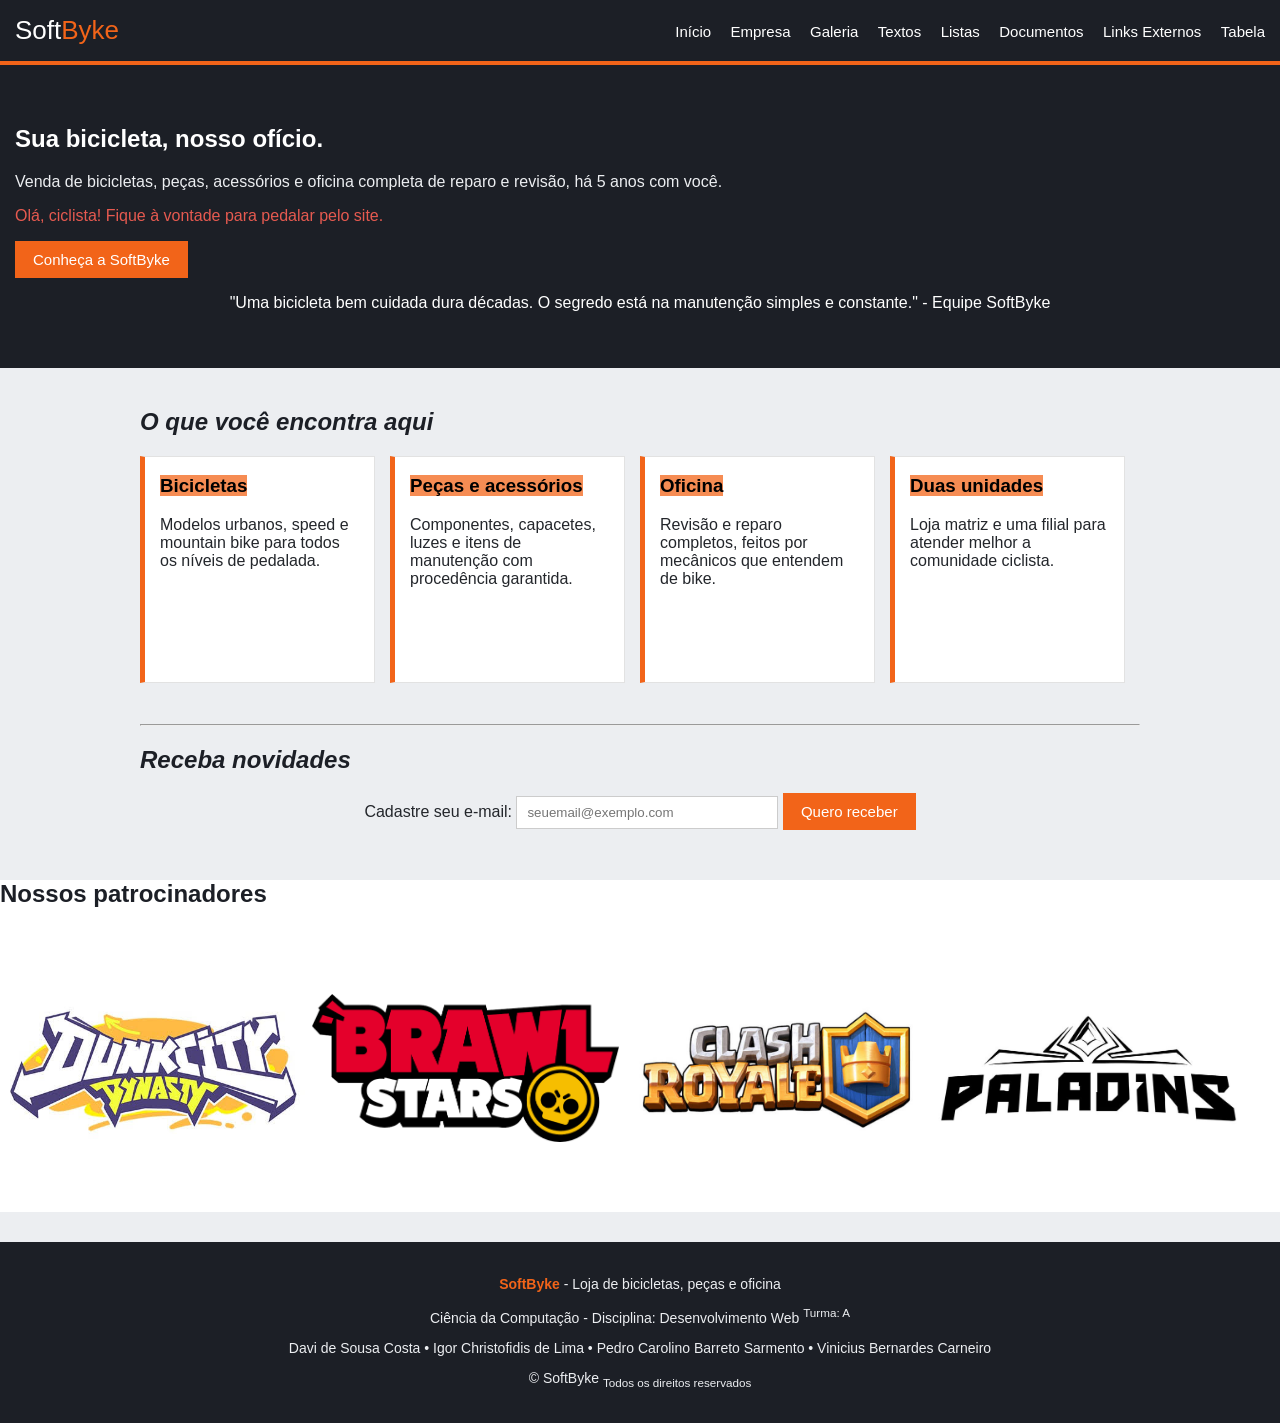
<file: index.html>
<!DOCTYPE html>
<html lang="pt-br">
<head>
    <meta charset="UTF-8">
    <title>SoftByke - Bicicletas, Peças e Oficina</title>
    <link rel="stylesheet" href="css/estilo.css">
</head>
<body class="pg-inicio" data-pagina="inicio">

    <header class="cabecalho">
        <a href="index.html" class="logo">Soft<span>Byke</span></a>
        <nav class="menu-principal" id="menuPrincipal">
            <ul>
                <li><a href="index.html" data-pagina="inicio">Início</a></li>
                <li><a href="empresa.html" data-pagina="empresa">Empresa</a></li>
                <li><a href="galeria.html" data-pagina="galeria">Galeria</a></li>
                <li><a href="textos.html" data-pagina="textos">Textos</a></li>
                <li><a href="listas.html" data-pagina="listas">Listas</a></li>
                <li><a href="documentos.html" data-pagina="documentos">Documentos</a></li>
                <li><a href="links.html" data-pagina="links">Links Externos</a></li>
                <li><a href="tabela.html" data-pagina="tabela">Tabela</a></li>
            </ul>
        </nav>
    </header>

    <section class="faixa-titulo">
        <h1>Sua bicicleta, nosso ofício.</h1>
        <p>Venda de bicicletas, peças, acessórios e oficina completa de reparo e revisão, há 5 anos com você.</p>
        <p id="saudacao"></p>
        <a href="empresa.html" class="botao">Conheça a SoftByke</a>
        <blockquote align="center">
            "Uma bicicleta bem cuidada dura décadas. O segredo está na manutenção simples e constante." - Equipe SoftByke
        </blockquote>
    </section>

    <main>
        <h2><i>O que você encontra aqui</i></h2>
        <div class="cartoes">
            <div class="cartao">
                <h3><mark>Bicicletas</mark></h3>
                <p>Modelos urbanos, speed e mountain bike para todos os níveis de pedalada.</p>
            </div>
            <div class="cartao">
                <h3><mark>Peças e acessórios</mark></h3>
                <p>Componentes, capacetes, luzes e itens de manutenção com procedência garantida.</p>
            </div>
            <div class="cartao">
                <h3><mark>Oficina</mark></h3>
                <p>Revisão e reparo completos, feitos por mecânicos que entendem de bike.</p>
            </div>
            <div class="cartao">
                <h3><mark>Duas unidades</mark></h3>
                <p>Loja matriz e uma filial para atender melhor a comunidade ciclista.</p>
            </div>
        </div>
        <br>
        <hr>
        <h2><i>Receba novidades</i></h2>
        <form class="form-newsletter" onsubmit="return validarNewsletter()">
            <label for="emailNewsletter">Cadastre seu e-mail:</label>
            <input type="email" id="emailNewsletter" name="emailNewsletter" placeholder="seuemail@exemplo.com" required>
            <input type="submit" value="Quero receber" class="botao">
        </form>
    </main>

    <section class="patrocinadores">
        <h2>Nossos patrocinadores</h2>
        <div class="grade-patrocinadores">
            <img class="faixa-patrocinador" src="images/patrocinadores/patrocinador_dcd.jpeg" alt="Logo do patrocinador 1">
            <img class="faixa-patrocinador" src="images/patrocinadores/patrocinador_brawl.png" alt="Logo do patrocinador 2">
            <img class="faixa-patrocinador" src="images/patrocinadores/patrocinador-clash.jpg" alt="Logo do patrocinador 3">
            <img class="faixa-patrocinador" src="images/patrocinadores/patrocinador-paladins.jpg" alt="Logo do patrocinador 4">
        </div>
    </section>

    <footer>
        <p><strong>SoftByke</strong> - Loja de bicicletas, peças e oficina</p>
        <p>Ciência da Computação - Disciplina: Desenvolvimento Web <sup>Turma: A</sup></p>
        <p>Davi de Sousa Costa &bull; Igor Christofidis de Lima &bull; Pedro Carolino Barreto Sarmento &bull; Vinicius Bernardes Carneiro</p>
        <p>&copy; SoftByke <sub>Todos os direitos reservados</sub></p>
    </footer>

    <script src="js/script.js"></script>
</body>
</html>
</file>
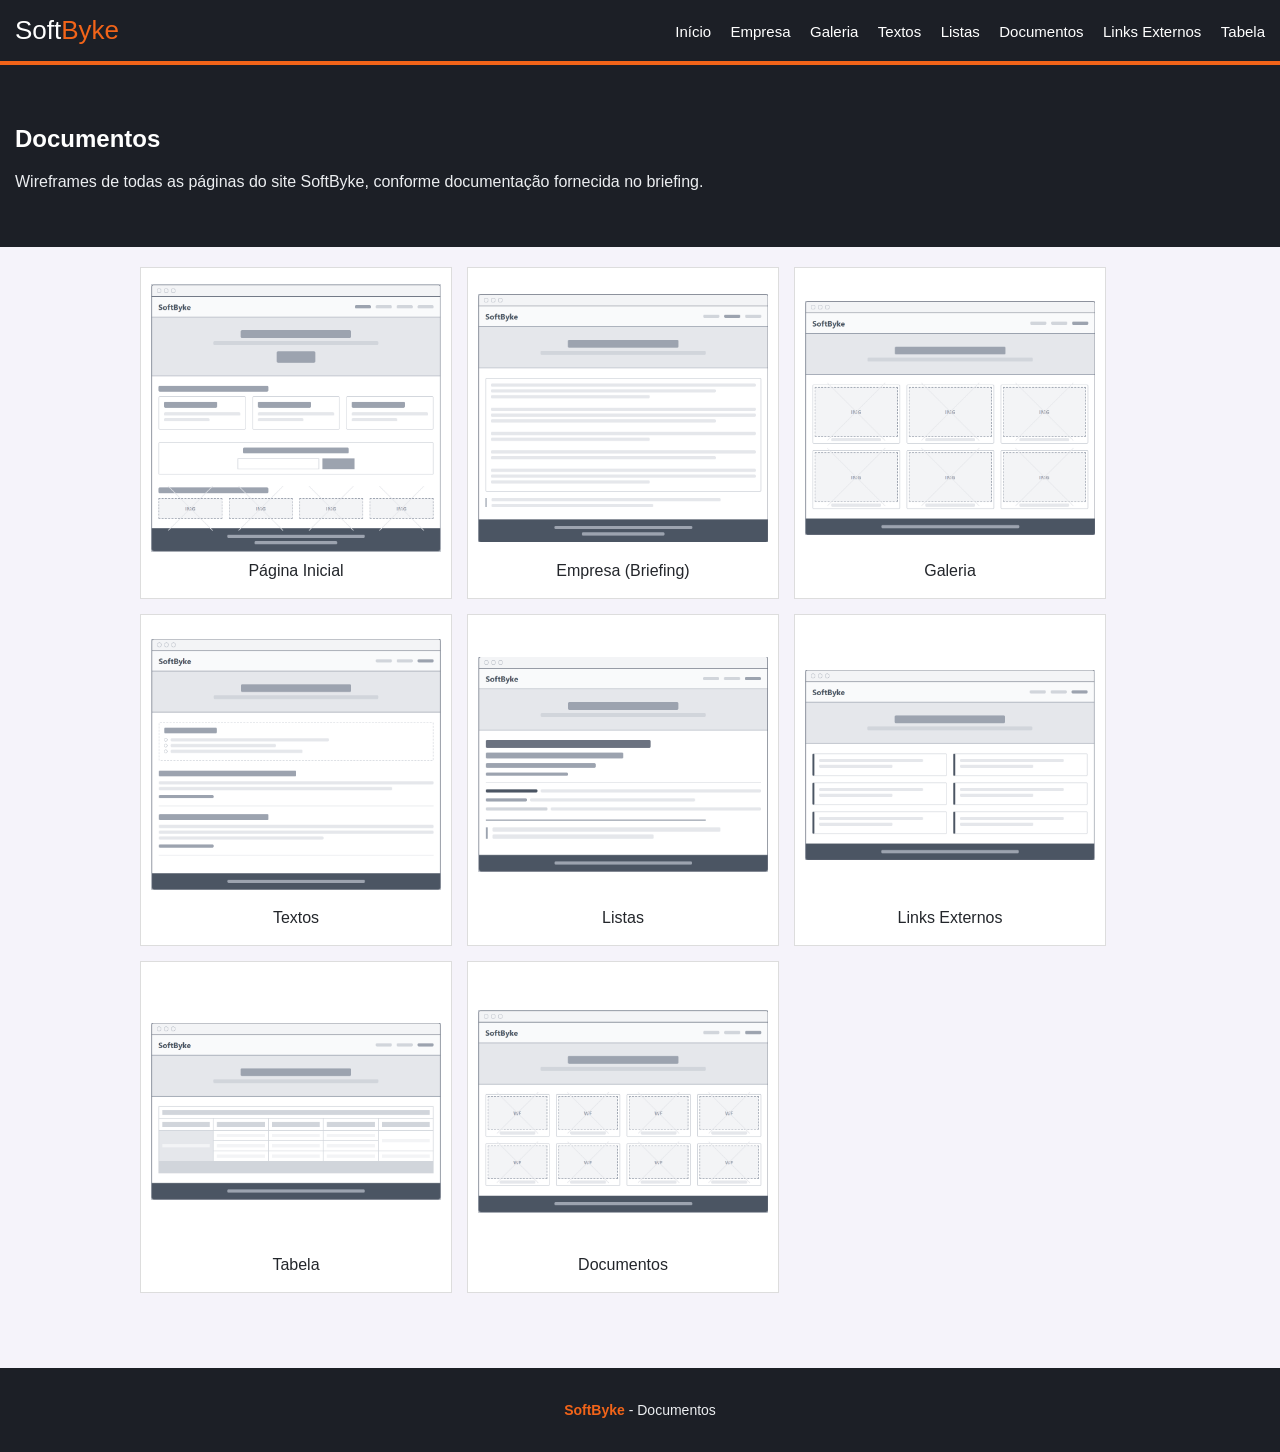
<file: documentos.html>
<!DOCTYPE html>
<html lang="pt-br">
<head>
    <meta charset="UTF-8">
    <title>SoftByke - Documentos (Wireframes)</title>
    <link rel="stylesheet" href="css/estilo.css">
</head>
<body class="pg-documentos" data-pagina="documentos">

    <header class="cabecalho">
        <a href="index.html" class="logo">Soft<span>Byke</span></a>
        <nav class="menu-principal" id="menuPrincipal">
            <ul>
                <li><a href="index.html" data-pagina="inicio">Início</a></li>
                <li><a href="empresa.html" data-pagina="empresa">Empresa</a></li>
                <li><a href="galeria.html" data-pagina="galeria">Galeria</a></li>
                <li><a href="textos.html" data-pagina="textos">Textos</a></li>
                <li><a href="listas.html" data-pagina="listas">Listas</a></li>
                <li><a href="documentos.html" data-pagina="documentos">Documentos</a></li>
                <li><a href="links.html" data-pagina="links">Links Externos</a></li>
                <li><a href="tabela.html" data-pagina="tabela">Tabela</a></li>
            </ul>
        </nav>
    </header>

    <section class="faixa-titulo">
        <h1>Documentos</h1>
        <p>Wireframes de todas as páginas do site SoftByke, conforme documentação fornecida no briefing.</p>
    </section>

    <main>
        <div class="grade-wireframes">
            <div class="wireframe-item">
                <img src="images/documentos/index.png" alt="Wireframe da página inicial">
                <p>Página Inicial</p>
            </div>
            <div class="wireframe-item">
                <img src="images/documentos/empresa.png" alt="Wireframe da página Empresa">
                <p>Empresa (Briefing)</p>
            </div>
            <div class="wireframe-item">
                <img src="images/documentos/galeria.png" alt="Wireframe da página Galeria">
                <p>Galeria</p>
            </div>
            <div class="wireframe-item">
                <img src="images/documentos/textos.png" alt="Wireframe da página Textos">
                <p>Textos</p>
            </div>
            <div class="wireframe-item">
                <img src="images/documentos/lista.png" alt="Wireframe da página Listas">
                <p>Listas</p>
            </div>
            <div class="wireframe-item">
                <img src="images/documentos/links.png" alt="Wireframe da página Links Externos">
                <p>Links Externos</p>
            </div>
            <div class="wireframe-item">
                <img src="images/documentos/tabela.png" alt="Wireframe da página Tabela">
                <p>Tabela</p>
            </div>
            <div class="wireframe-item">
                <img src="images/documentos/documentos.png" alt="Wireframe da página documentos">
                <p>Documentos</p>
            </div>
        </div>
    </main>

    <footer>
        <p><strong>SoftByke</strong> - Documentos</p>
    </footer>

    <script src="js/script.js"></script>
</body>
</html>
</file>
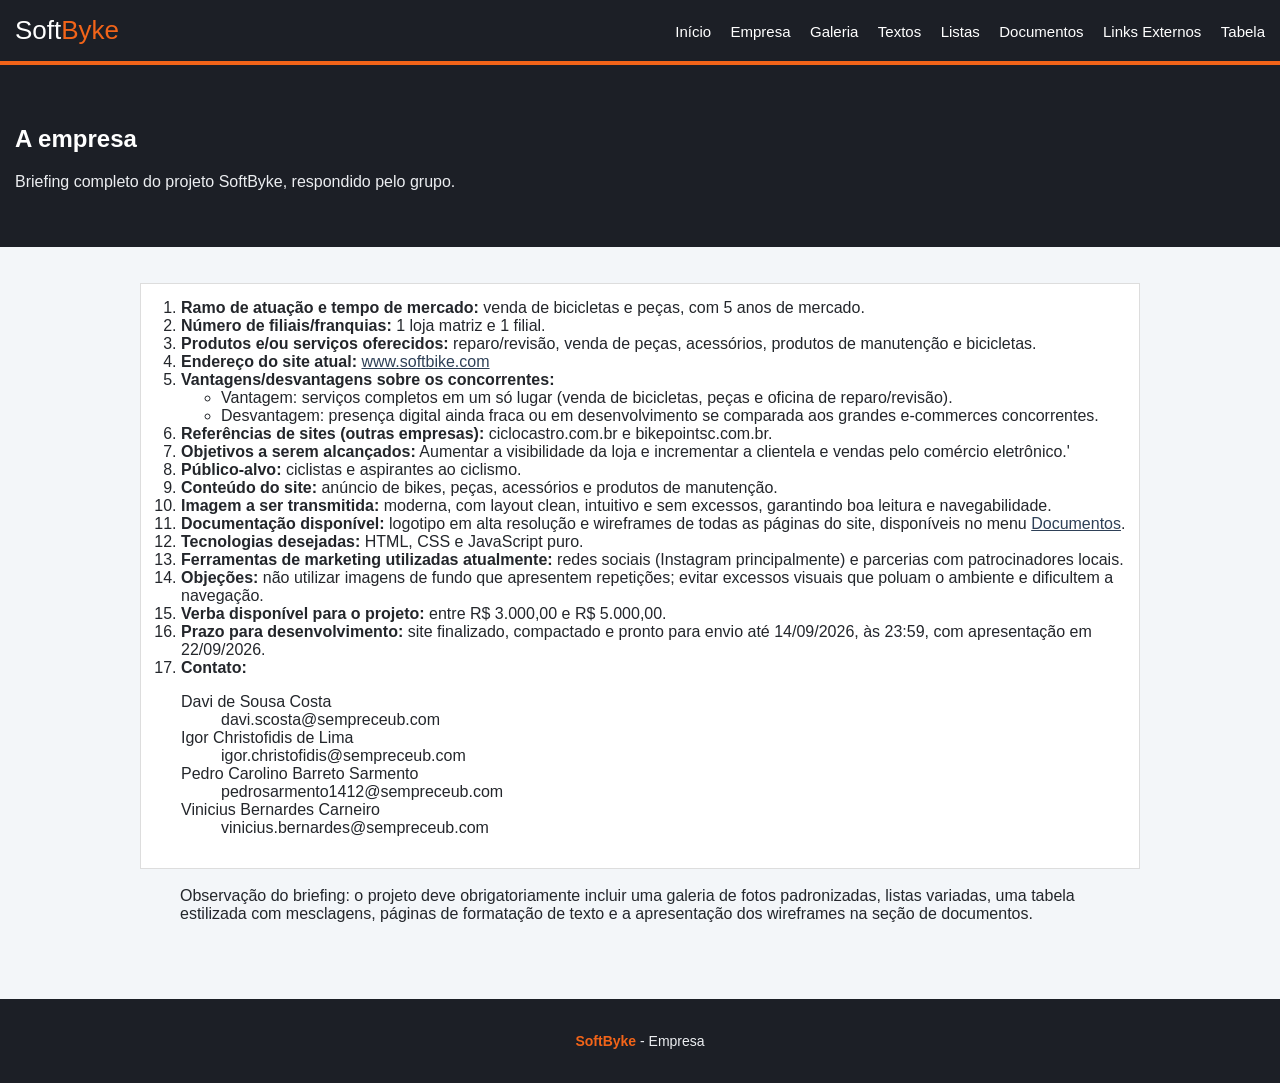
<file: empresa.html>
<!DOCTYPE html>
<html lang="pt-br">
<head>
    <meta charset="UTF-8">
    <title>SoftByke - A Empresa (Briefing)</title>
    <link rel="stylesheet" href="css/estilo.css">
</head>
<body class="pg-empresa" data-pagina="empresa">

    <header class="cabecalho">
        <a href="index.html" class="logo">Soft<span>Byke</span></a>
        <nav class="menu-principal" id="menuPrincipal">
            <ul>
                <li><a href="index.html" data-pagina="inicio">Início</a></li>
                <li><a href="empresa.html" data-pagina="empresa">Empresa</a></li>
                <li><a href="galeria.html" data-pagina="galeria">Galeria</a></li>
                <li><a href="textos.html" data-pagina="textos">Textos</a></li>
                <li><a href="listas.html" data-pagina="listas">Listas</a></li>
                <li><a href="documentos.html" data-pagina="documentos">Documentos</a></li>
                <li><a href="links.html" data-pagina="links">Links Externos</a></li>
                <li><a href="tabela.html" data-pagina="tabela">Tabela</a></li>
            </ul>
        </nav>
    </header>

    <section class="faixa-titulo">
        <h1>A empresa</h1>
        <p>Briefing completo do projeto SoftByke, respondido pelo grupo.</p>
    </section>

    <main>
        <ol class="bloco-empresa">
            <li><strong>Ramo de atuação e tempo de mercado:</strong> venda de bicicletas e peças, com 5 anos de mercado.</li>
            <li><strong>Número de filiais/franquias:</strong> 1 loja matriz e 1 filial.</li>
            <li><strong>Produtos e/ou serviços oferecidos:</strong> reparo/revisão, venda de peças, acessórios, produtos de manutenção e bicicletas.</li>
            <li><strong>Endereço do site atual:</strong> <a href="http://www.softbike.com" target="_blank">www.softbike.com</a></li>
            <li><strong>Vantagens/desvantagens sobre os concorrentes:</strong>
                <ul>
                    <li>Vantagem: serviços completos em um só lugar (venda de bicicletas, peças e oficina de reparo/revisão).</li>
                    <li>Desvantagem: presença digital ainda fraca ou em desenvolvimento se comparada aos grandes e-commerces concorrentes.</li>
                </ul>
            </li>
            <li><strong>Referências de sites (outras empresas):</strong> ciclocastro.com.br e bikepointsc.com.br.</li>
            <li><strong>Objetivos a serem alcançados:</strong> Aumentar a visibilidade da loja e incrementar a clientela e vendas pelo comércio eletrônico.'</li>
            <li><strong>Público-alvo:</strong> ciclistas e aspirantes ao ciclismo.</li>
            <li><strong>Conteúdo do site:</strong> anúncio de bikes, peças, acessórios e produtos de manutenção.</li>
            <li><strong>Imagem a ser transmitida:</strong> moderna, com layout clean, intuitivo e sem excessos, garantindo boa leitura e navegabilidade.</li>
            <li><strong>Documentação disponível:</strong> logotipo em alta resolução e wireframes de todas as páginas do site, disponíveis no menu <a href="documentos.html">Documentos</a>.</li>
            <li><strong>Tecnologias desejadas:</strong> HTML, CSS e JavaScript puro.</li>
            <li><strong>Ferramentas de marketing utilizadas atualmente:</strong> redes sociais (Instagram principalmente) e parcerias com patrocinadores locais.</li>
            <li><strong>Objeções:</strong> não utilizar imagens de fundo que apresentem repetições; evitar excessos visuais que poluam o ambiente e dificultem a navegação.</li>
            <li><strong>Verba disponível para o projeto:</strong> entre R$ 3.000,00 e R$ 5.000,00.</li>
            <li><strong>Prazo para desenvolvimento:</strong> site finalizado, compactado e pronto para envio até 14/09/2026, às 23:59, com apresentação em 22/09/2026.</li>
            <li><strong>Contato:</strong>
                <dl>
                    <dt>Davi de Sousa Costa</dt>
                    <dd>davi.scosta@sempreceub.com</dd>
                    <dt>Igor Christofidis de Lima</dt>
                    <dd>igor.christofidis@sempreceub.com</dd>
                    <dt>Pedro Carolino Barreto Sarmento</dt>
                    <dd>pedrosarmento1412@sempreceub.com</dd>
                    <dt>Vinicius Bernardes Carneiro</dt>
                    <dd>vinicius.bernardes@sempreceub.com</dd>
                </dl>
            </li>
        </ol>

        <blockquote>
            Observação do briefing: o projeto deve obrigatoriamente incluir uma galeria de fotos padronizadas,
            listas variadas, uma tabela estilizada com mesclagens, páginas de formatação de texto e a
            apresentação dos wireframes na seção de documentos.
        </blockquote>
    </main>

    <footer>
        <p><strong>SoftByke</strong> - Empresa</p>
    </footer>

    <script src="js/script.js"></script>
</body>
</html>
</file>
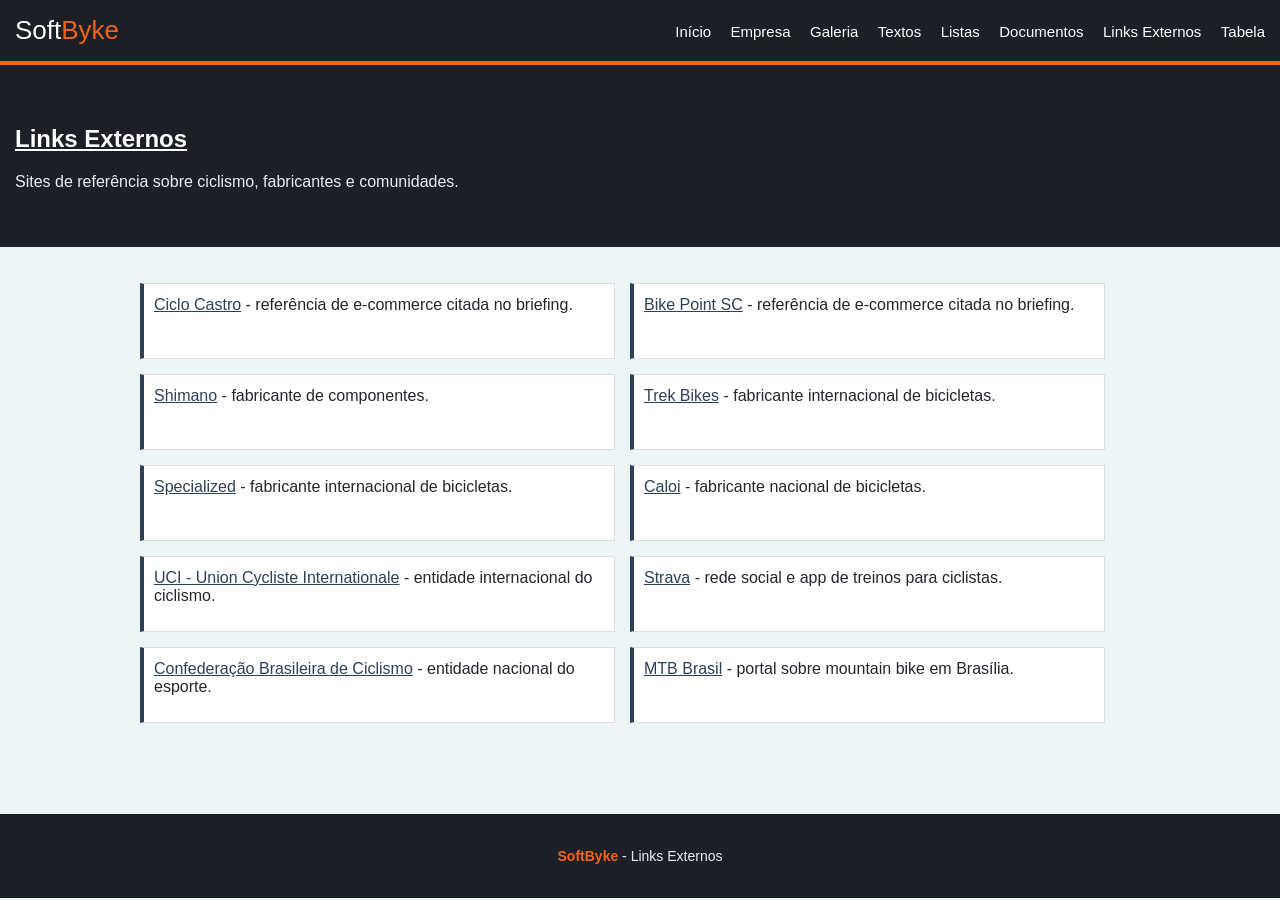
<file: links.html>
<!doctype html>
<html lang="pt-br">
  <head>
    <meta charset="UTF-8" />
    <title>SoftByke - Links Externos</title>
    <link rel="stylesheet" href="css/estilo.css" />
  </head>
  <body class="pg-links" data-pagina="links">
    <header class="cabecalho">
      <a href="index.html" class="logo">Soft<span>Byke</span></a>
      <nav class="menu-principal" id="menuPrincipal">
        <ul>
          <li><a href="index.html" data-pagina="inicio">Início</a></li>
          <li><a href="empresa.html" data-pagina="empresa">Empresa</a></li>
          <li><a href="galeria.html" data-pagina="galeria">Galeria</a></li>
          <li><a href="textos.html" data-pagina="textos">Textos</a></li>
          <li><a href="listas.html" data-pagina="listas">Listas</a></li>
          <li>
            <a href="documentos.html" data-pagina="documentos">Documentos</a>
          </li>
          <li><a href="links.html" data-pagina="links">Links Externos</a></li>
          <li><a href="tabela.html" data-pagina="tabela">Tabela</a></li>
        </ul>
      </nav>
    </header>

    <section class="faixa-titulo">
      <h1><u>Links Externos</u></h1>
      <p>Sites de referência sobre ciclismo, fabricantes e comunidades.</p>
    </section>

    <main>
      <ul class="lista-links">
        <li>
          <a href="https://www.ciclocastro.com.br/" target="_blank"
            >Ciclo Castro</a
          >
          - referência de e-commerce citada no briefing.
        </li>
        <li>
          <a
            href="https://www.bikepointsc.com.br"
            target="_blank"
          
            >Bike Point SC</a
          >
          - referência de e-commerce citada no briefing.
        </li>
        <li>
          <a href="https://www.shimano.com" target="_blank"
            >Shimano</a
          >
          - fabricante de componentes.
        </li>
        <li>
          <a href="https://www.trekbikes.com" target="_blank"
            >Trek Bikes</a
          >
          - fabricante internacional de bicicletas.
        </li>
        <li>
          <a href="https://www.specialized.com" target="_blank"
            >Specialized</a
          >
          - fabricante internacional de bicicletas.
        </li>
        <li>
          <a href="https://www.caloi.com" target="_blank"
            >Caloi</a
          >
          - fabricante nacional de bicicletas.
        </li>
        <li>
          <a href="https://www.uci.org" target="_blank"
            >UCI - Union Cycliste Internationale</a
          >
          - entidade internacional do ciclismo.
        </li>
        <li>
          <a href="https://www.strava.com" target="_blank"
            >Strava</a
          >
          - rede social e app de treinos para ciclistas.
        </li>
        <li>
          <a href="https://www.cbc.esp.br" target="_blank"
            >Confederação Brasileira de Ciclismo</a
          >
          - entidade nacional do esporte.
        </li>
        <li>
          <a href="https://www.mtbbrasilia.com.br/" target="_blank"
            >MTB Brasil</a
          >
          - portal sobre mountain bike em Brasília.
        </li>
      </ul>
    </main>

    <footer>
      <p><strong>SoftByke</strong> - Links Externos</p>
    </footer>

    <script src="js/script.js"></script>
  </body>
</html>
</file>
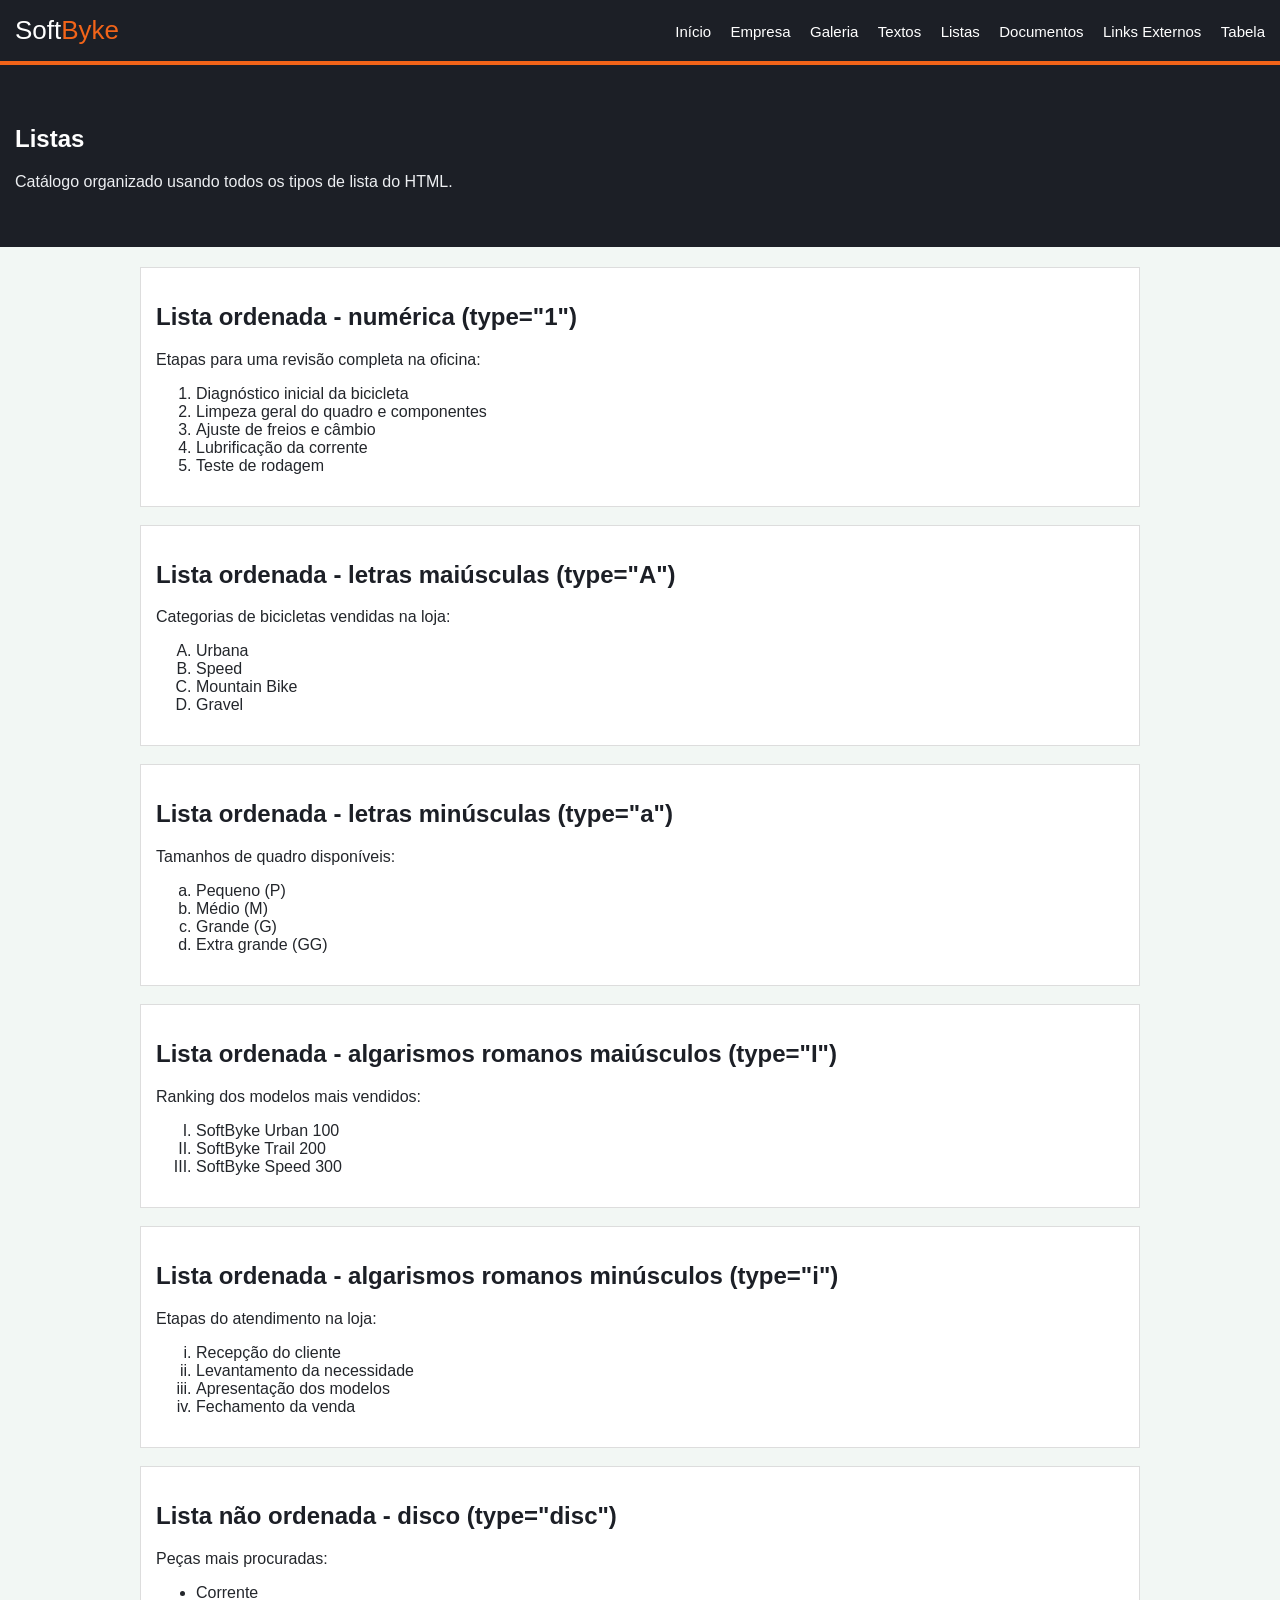
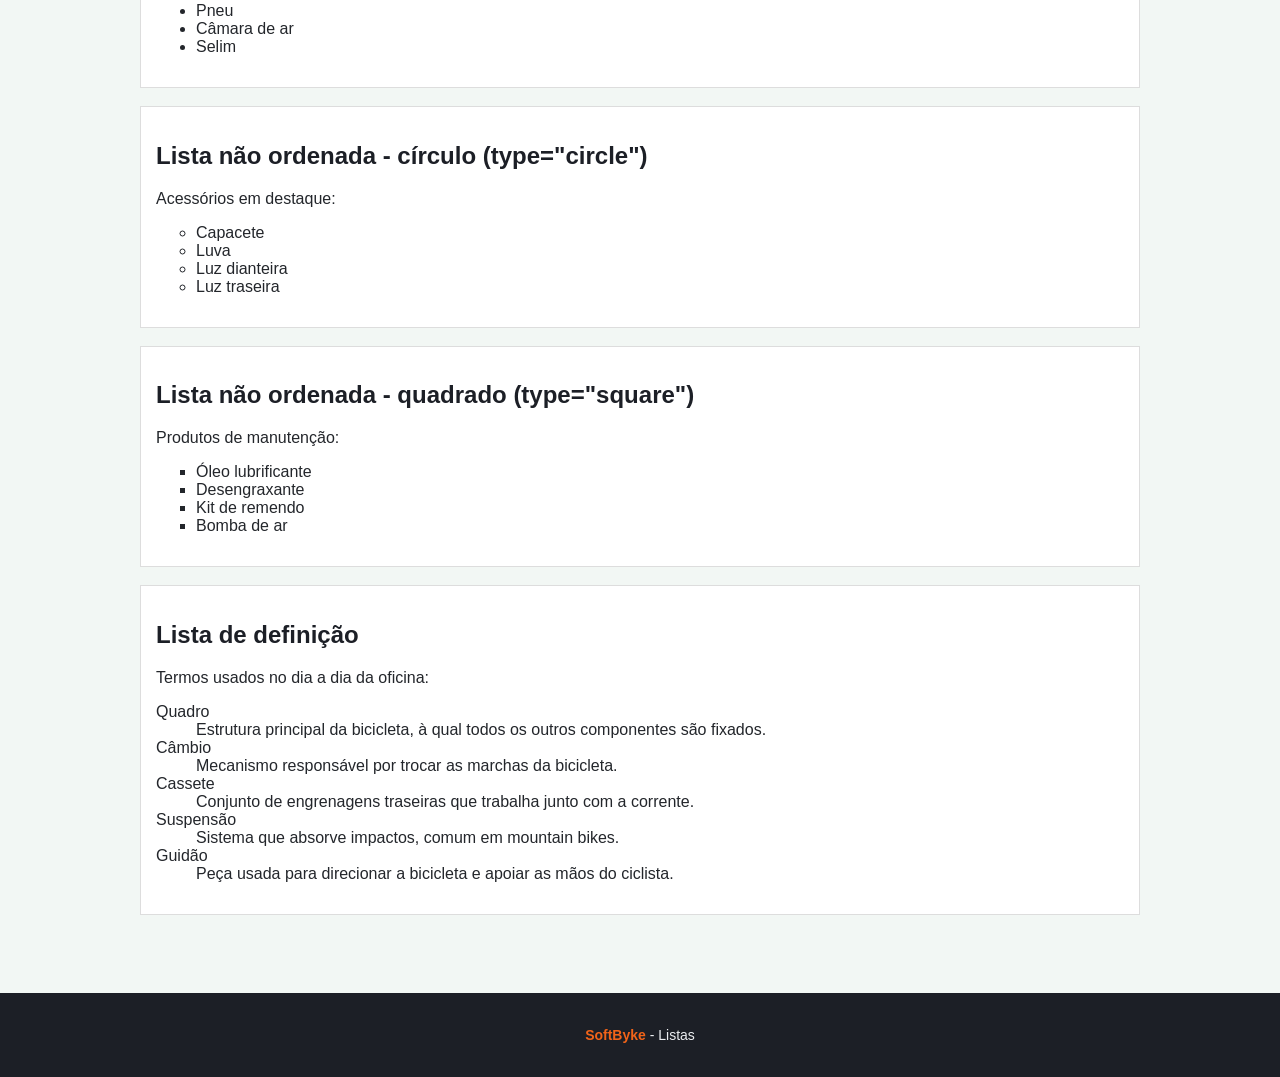
<file: listas.html>
<!DOCTYPE html>
<html lang="pt-br">
<head>
    <meta charset="UTF-8">
    <title>SoftByke - Listas</title>
    <link rel="stylesheet" href="css/estilo.css">
</head>
<body class="pg-listas" data-pagina="listas">

    <header class="cabecalho">
        <a href="index.html" class="logo">Soft<span>Byke</span></a>
        <nav class="menu-principal" id="menuPrincipal">
            <ul>
                <li><a href="index.html" data-pagina="inicio">Início</a></li>
                <li><a href="empresa.html" data-pagina="empresa">Empresa</a></li>
                <li><a href="galeria.html" data-pagina="galeria">Galeria</a></li>
                <li><a href="textos.html" data-pagina="textos">Textos</a></li>
                <li><a href="listas.html" data-pagina="listas">Listas</a></li>
                <li><a href="documentos.html" data-pagina="documentos">Documentos</a></li>
                <li><a href="links.html" data-pagina="links">Links Externos</a></li>
                <li><a href="tabela.html" data-pagina="tabela">Tabela</a></li>
            </ul>
        </nav>
    </header>

    <section class="faixa-titulo">
        <h1>Listas</h1>
        <p>Catálogo organizado usando todos os tipos de lista do HTML.</p>
    </section>

    <main>
        <div class="bloco-lista">
            <h2>Lista ordenada - numérica (type="1")</h2>
            <p>Etapas para uma revisão completa na oficina:</p>
            <ol type="1">
                <li>Diagnóstico inicial da bicicleta</li>
                <li>Limpeza geral do quadro e componentes</li>
                <li>Ajuste de freios e câmbio</li>
                <li>Lubrificação da corrente</li>
                <li>Teste de rodagem</li>
            </ol>
        </div>

        <div class="bloco-lista">
            <h2>Lista ordenada - letras maiúsculas (type="A")</h2>
            <p>Categorias de bicicletas vendidas na loja:</p>
            <ol type="A">
                <li>Urbana</li>
                <li>Speed</li>
                <li>Mountain Bike</li>
                <li>Gravel</li>
            </ol>
        </div>

        <div class="bloco-lista">
            <h2>Lista ordenada - letras minúsculas (type="a")</h2>
            <p>Tamanhos de quadro disponíveis:</p>
            <ol type="a">
                <li>Pequeno (P)</li>
                <li>Médio (M)</li>
                <li>Grande (G)</li>
                <li>Extra grande (GG)</li>
            </ol>
        </div>

        <div class="bloco-lista">
            <h2>Lista ordenada - algarismos romanos maiúsculos (type="I")</h2>
            <p>Ranking dos modelos mais vendidos:</p>
            <ol type="I">
                <li>SoftByke Urban 100</li>
                <li>SoftByke Trail 200</li>
                <li>SoftByke Speed 300</li>
            </ol>
        </div>

        <div class="bloco-lista">
            <h2>Lista ordenada - algarismos romanos minúsculos (type="i")</h2>
            <p>Etapas do atendimento na loja:</p>
            <ol type="i">
                <li>Recepção do cliente</li>
                <li>Levantamento da necessidade</li>
                <li>Apresentação dos modelos</li>
                <li>Fechamento da venda</li>
            </ol>
        </div>

        <div class="bloco-lista">
            <h2>Lista não ordenada - disco (type="disc")</h2>
            <p>Peças mais procuradas:</p>
            <ul type="disc">
                <li>Corrente</li>
                <li>Pneu</li>
                <li>Câmara de ar</li>
                <li>Selim</li>
            </ul>
        </div>

        <div class="bloco-lista">
            <h2>Lista não ordenada - círculo (type="circle")</h2>
            <p>Acessórios em destaque:</p>
            <ul type="circle">
                <li>Capacete</li>
                <li>Luva</li>
                <li>Luz dianteira</li>
                <li>Luz traseira</li>
            </ul>
        </div>

        <div class="bloco-lista">
            <h2>Lista não ordenada - quadrado (type="square")</h2>
            <p>Produtos de manutenção:</p>
            <ul type="square">
                <li>Óleo lubrificante</li>
                <li>Desengraxante</li>
                <li>Kit de remendo</li>
                <li>Bomba de ar</li>
            </ul>
        </div>

        <div class="bloco-lista">
            <h2>Lista de definição</h2>
            <p>Termos usados no dia a dia da oficina:</p>
            <dl>
                <dt>Quadro</dt>
                <dd>Estrutura principal da bicicleta, à qual todos os outros componentes são fixados.</dd>
                <dt>Câmbio</dt>
                <dd>Mecanismo responsável por trocar as marchas da bicicleta.</dd>
                <dt>Cassete</dt>
                <dd>Conjunto de engrenagens traseiras que trabalha junto com a corrente.</dd>
                <dt>Suspensão</dt>
                <dd>Sistema que absorve impactos, comum em mountain bikes.</dd>
                <dt>Guidão</dt>
                <dd>Peça usada para direcionar a bicicleta e apoiar as mãos do ciclista.</dd>
            </dl>
        </div>
    </main>

    <footer>
        <p><strong>SoftByke</strong> - Listas</p>
    </footer>

    <script src="js/script.js"></script>
</body>
</html>
</file>
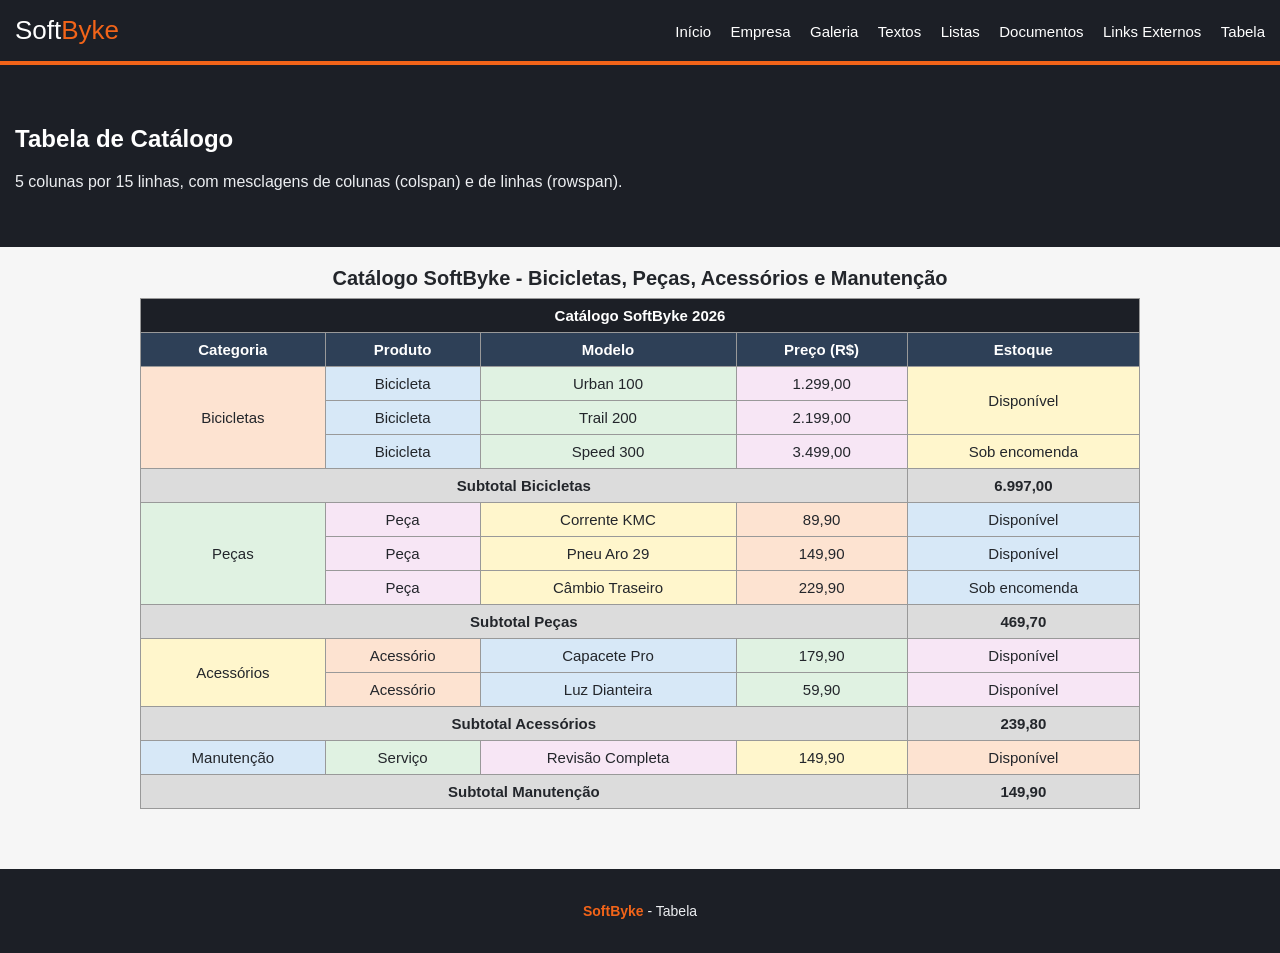
<file: tabela.html>
<!DOCTYPE html>
<html lang="pt-br">
<head>
    <meta charset="UTF-8">
    <title>SoftByke - Tabela de Catálogo</title>
    <link rel="stylesheet" href="css/estilo.css">
</head>
<body class="pg-tabela" data-pagina="tabela">

    <header class="cabecalho">
        <a href="index.html" class="logo">Soft<span>Byke</span></a>
        <nav class="menu-principal" id="menuPrincipal">
            <ul>
                <li><a href="index.html" data-pagina="inicio">Início</a></li>
                <li><a href="empresa.html" data-pagina="empresa">Empresa</a></li>
                <li><a href="galeria.html" data-pagina="galeria">Galeria</a></li>
                <li><a href="textos.html" data-pagina="textos">Textos</a></li>
                <li><a href="listas.html" data-pagina="listas">Listas</a></li>
                <li><a href="documentos.html" data-pagina="documentos">Documentos</a></li>
                <li><a href="links.html" data-pagina="links">Links Externos</a></li>
                <li><a href="tabela.html" data-pagina="tabela">Tabela</a></li>
            </ul>
        </nav>
    </header>

    <section class="faixa-titulo">
        <h1>Tabela de Catálogo</h1>
        <p>5 colunas por 15 linhas, com mesclagens de colunas (colspan) e de linhas (rowspan).</p>
    </section>

    <main>
        <!-- Estrutura: 5 colunas x 15 linhas antes das mesclagens.
             Colspan (mescla de colunas): linha de título (5) + 4 linhas de subtotal = 5 mesclagens.
             Rowspan (mescla de linhas): categoria Bicicletas(3), Estoque Bicicletas(2),
             categoria Peças(3) e categoria Acessórios(2) = 4 mesclagens.
             Cada célula recebe uma classe de cor (cor1 a cor5) para variar o preenchimento. -->
        <table class="tabela-catalogo">
            <caption><b>Catálogo SoftByke - Bicicletas, Peças, Acessórios e Manutenção</b></caption>

            <tr>
                <th colspan="5" class="cor-titulo">Catálogo SoftByke 2026</th>
            </tr>
            <tr>
                <th class="cor-cabecalho">Categoria</th>
                <th class="cor-cabecalho">Produto</th>
                <th class="cor-cabecalho">Modelo</th>
                <th class="cor-cabecalho">Preço (R$)</th>
                <th class="cor-cabecalho">Estoque</th>
            </tr>

            <tr>
                <td rowspan="3" class="cor1">Bicicletas</td>
                <td class="cor2">Bicicleta</td>
                <td class="cor3">Urban 100</td>
                <td class="cor4">1.299,00</td>
                <td rowspan="2" class="cor5">Disponível</td>
            </tr>
            <tr>
                <td class="cor2">Bicicleta</td>
                <td class="cor3">Trail 200</td>
                <td class="cor4">2.199,00</td>
            </tr>
            <tr>
                <td class="cor2">Bicicleta</td>
                <td class="cor3">Speed 300</td>
                <td class="cor4">3.499,00</td>
                <td class="cor5">Sob encomenda</td>
            </tr>
            <tr>
                <td colspan="4" class="cor-subtotal">Subtotal Bicicletas</td>
                <td class="cor-subtotal">6.997,00</td>
            </tr>

            <tr>
                <td rowspan="3" class="cor3">Peças</td>
                <td class="cor4">Peça</td>
                <td class="cor5">Corrente KMC</td>
                <td class="cor1">89,90</td>
                <td class="cor2">Disponível</td>
            </tr>
            <tr>
                <td class="cor4">Peça</td>
                <td class="cor5">Pneu Aro 29</td>
                <td class="cor1">149,90</td>
                <td class="cor2">Disponível</td>
            </tr>
            <tr>
                <td class="cor4">Peça</td>
                <td class="cor5">Câmbio Traseiro</td>
                <td class="cor1">229,90</td>
                <td class="cor2">Sob encomenda</td>
            </tr>
            <tr>
                <td colspan="4" class="cor-subtotal">Subtotal Peças</td>
                <td class="cor-subtotal">469,70</td>
            </tr>

            <tr>
                <td rowspan="2" class="cor5">Acessórios</td>
                <td class="cor1">Acessório</td>
                <td class="cor2">Capacete Pro</td>
                <td class="cor3">179,90</td>
                <td class="cor4">Disponível</td>
            </tr>
            <tr>
                <td class="cor1">Acessório</td>
                <td class="cor2">Luz Dianteira</td>
                <td class="cor3">59,90</td>
                <td class="cor4">Disponível</td>
            </tr>
            <tr>
                <td colspan="4" class="cor-subtotal">Subtotal Acessórios</td>
                <td class="cor-subtotal">239,80</td>
            </tr>

            <tr>
                <td class="cor2">Manutenção</td>
                <td class="cor3">Serviço</td>
                <td class="cor4">Revisão Completa</td>
                <td class="cor5">149,90</td>
                <td class="cor1">Disponível</td>
            </tr>
            <tr>
                <td colspan="4" class="cor-subtotal">Subtotal Manutenção</td>
                <td class="cor-subtotal">149,90</td>
            </tr>
        </table>
    </main>

    <footer>
        <p><strong>SoftByke</strong> - Tabela</p>
    </footer>

    <script src="js/script.js"></script>
</body>
</html>
</file>
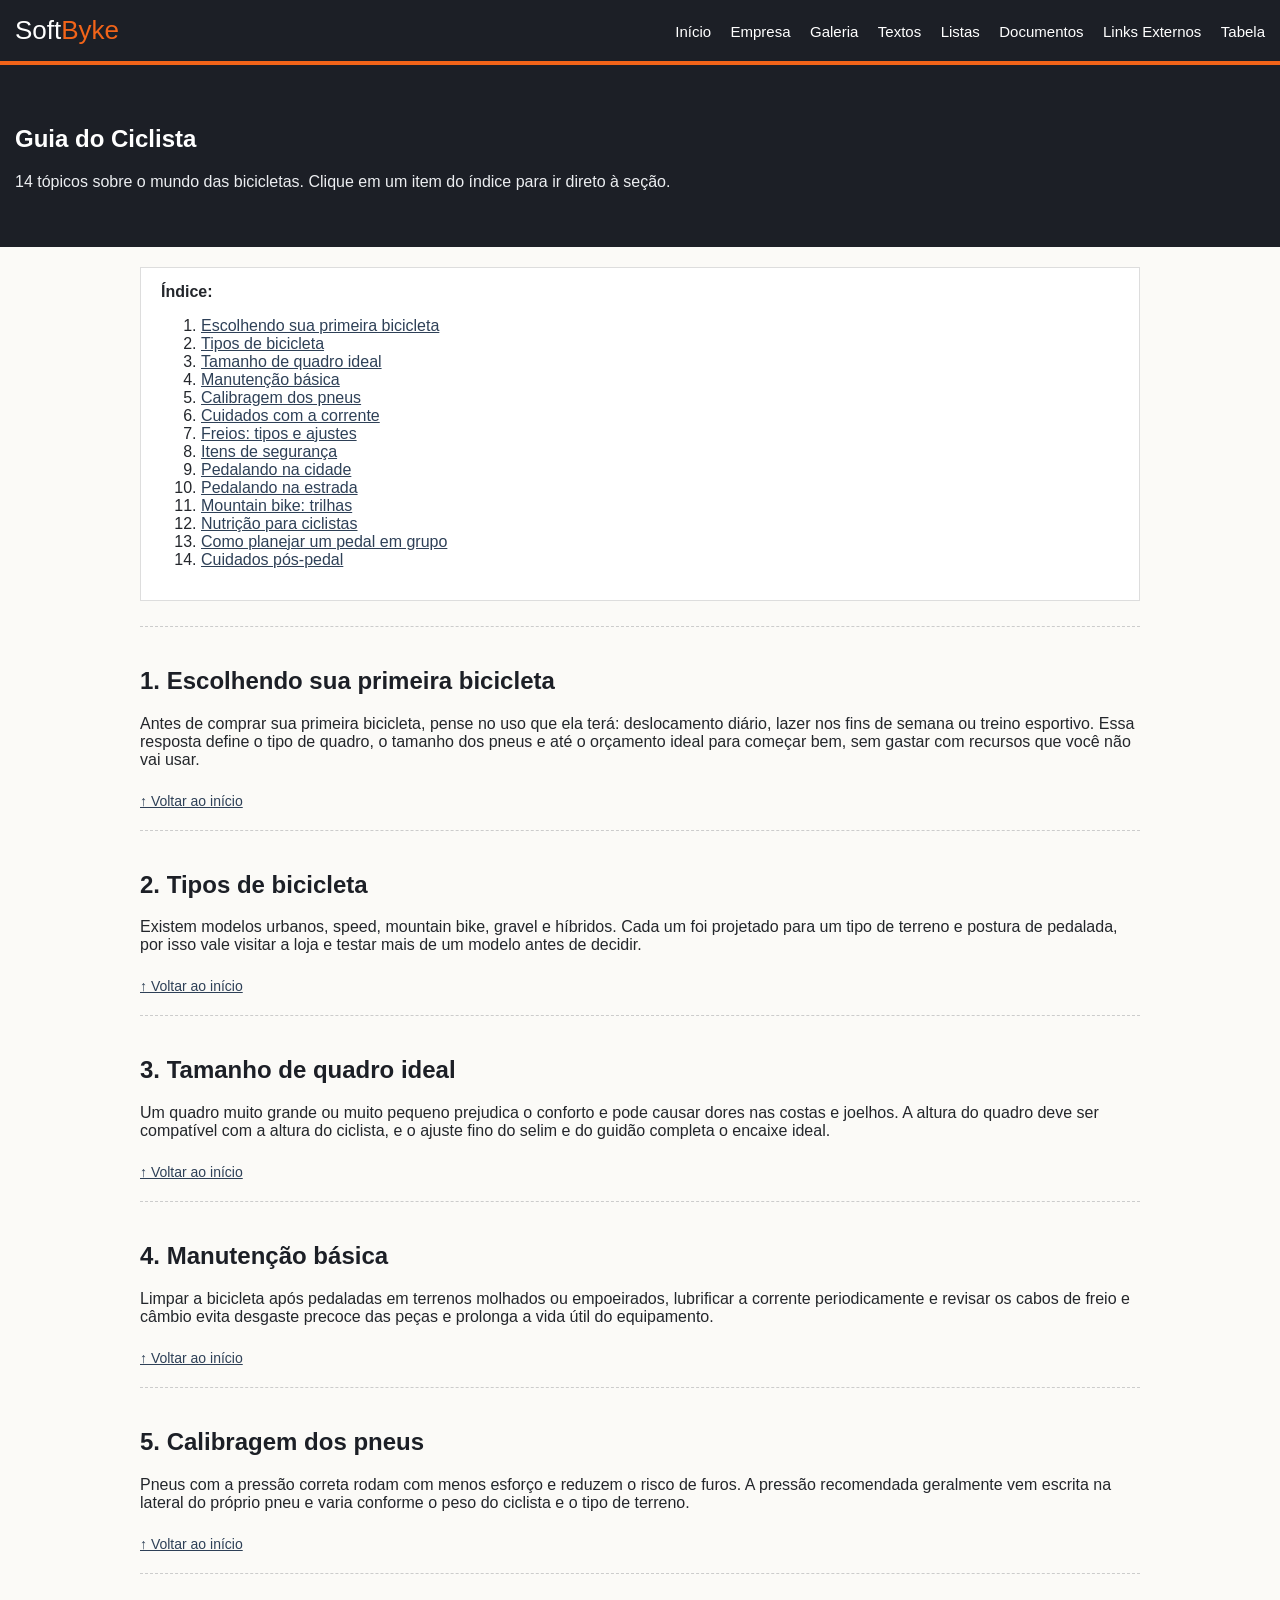
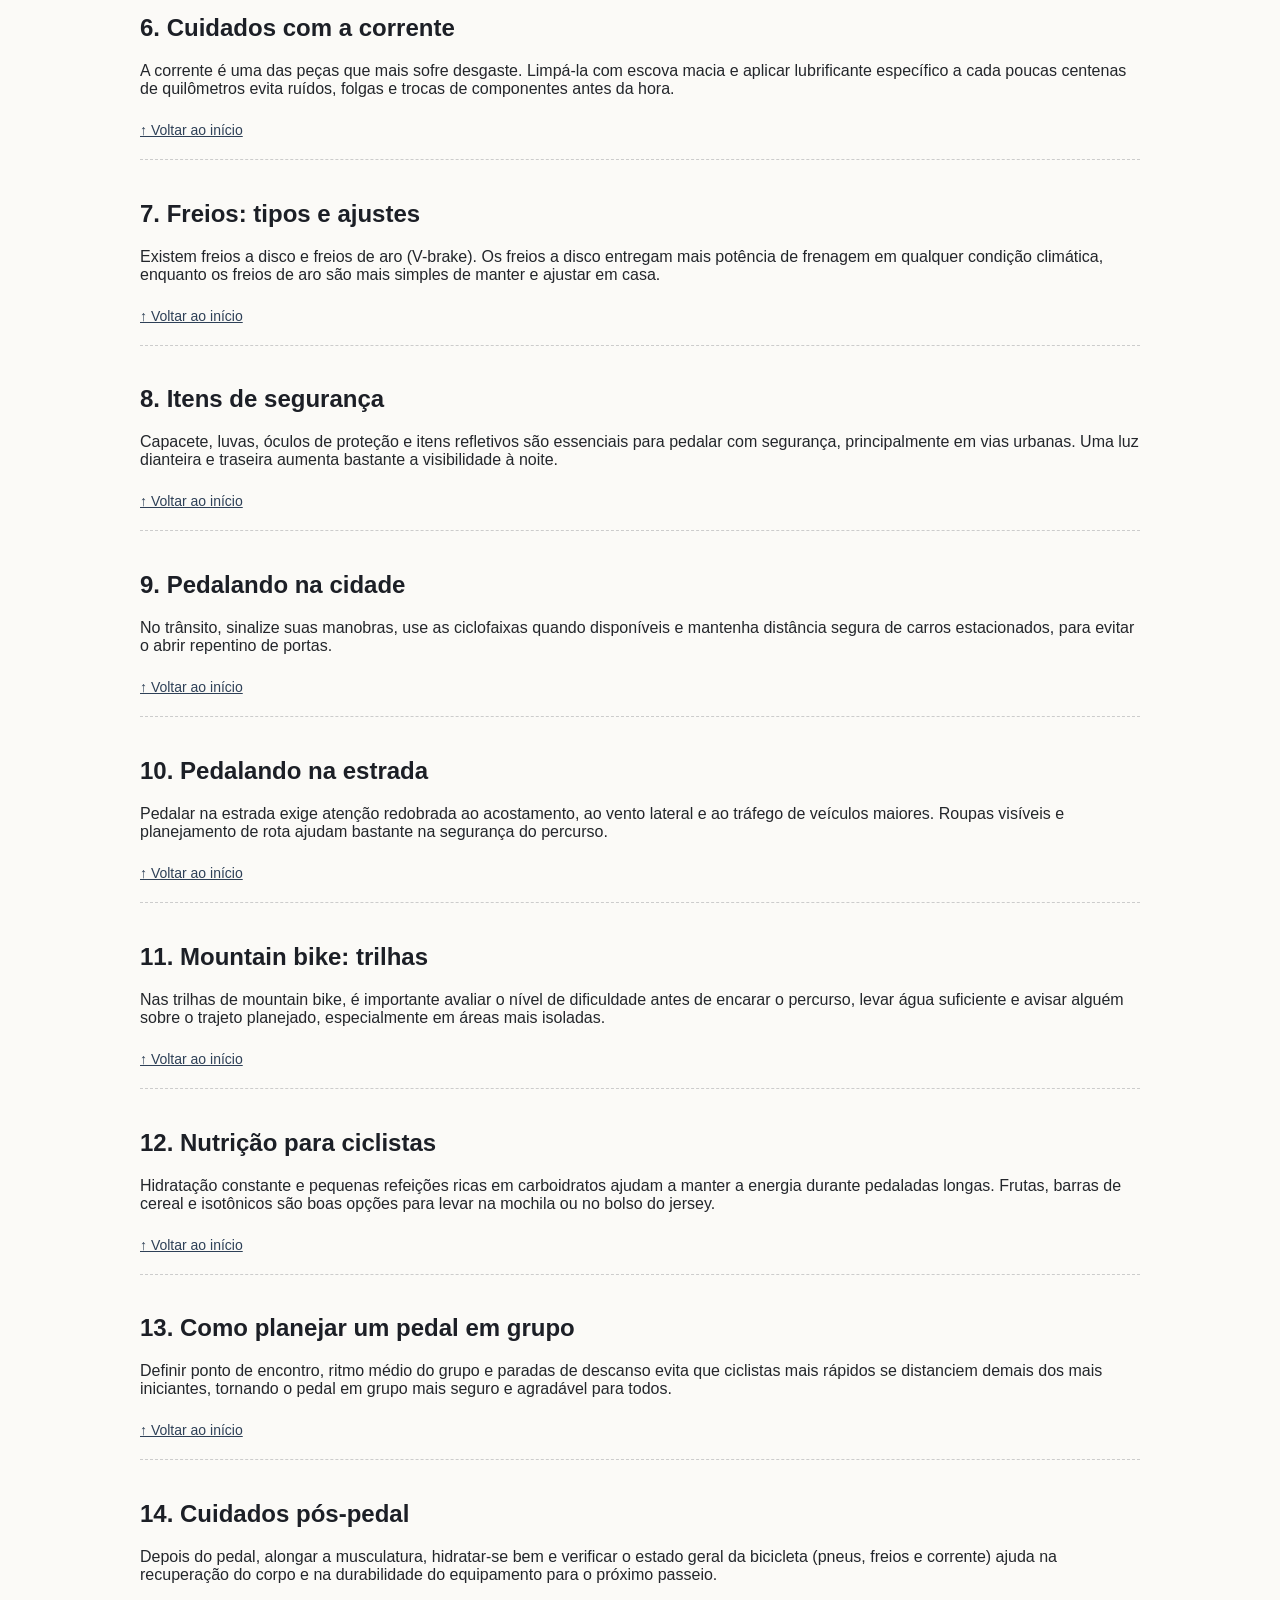
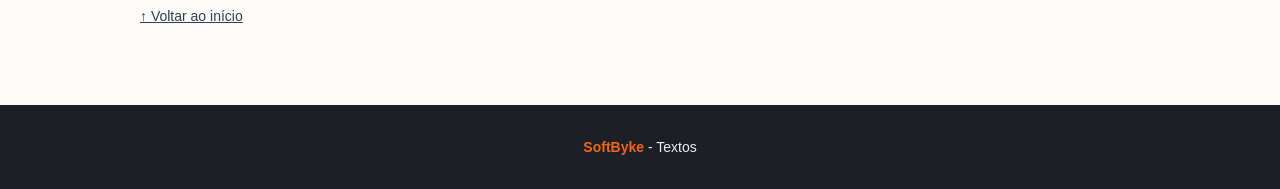
<file: textos.html>
<!DOCTYPE html>
<html lang="pt-br">
<head>
    <meta charset="UTF-8">
    <title>SoftByke - Textos</title>
    <link rel="stylesheet" href="css/estilo.css">
</head>
<body class="pg-textos" data-pagina="textos">

    <header class="cabecalho">
        <a href="index.html" class="logo">Soft<span>Byke</span></a>
        <nav class="menu-principal" id="menuPrincipal">
            <ul>
                <li><a href="index.html" data-pagina="inicio">Início</a></li>
                <li><a href="empresa.html" data-pagina="empresa">Empresa</a></li>
                <li><a href="galeria.html" data-pagina="galeria">Galeria</a></li>
                <li><a href="textos.html" data-pagina="textos">Textos</a></li>
                <li><a href="listas.html" data-pagina="listas">Listas</a></li>
                <li><a href="documentos.html" data-pagina="documentos">Documentos</a></li>
                <li><a href="links.html" data-pagina="links">Links Externos</a></li>
                <li><a href="tabela.html" data-pagina="tabela">Tabela</a></li>
            </ul>
        </nav>
    </header>

    <section class="faixa-titulo" id="topo">
        <h1>Guia do Ciclista</h1>
        <p>14 tópicos sobre o mundo das bicicletas. Clique em um item do índice para ir direto à seção.</p>
    </section>

    <main>
        <nav class="indice-ancoras">
            <strong>Índice:</strong>
            <ol>
                <li><a href="#secao1">Escolhendo sua primeira bicicleta</a></li>
                <li><a href="#secao2">Tipos de bicicleta</a></li>
                <li><a href="#secao3">Tamanho de quadro ideal</a></li>
                <li><a href="#secao4">Manutenção básica</a></li>
                <li><a href="#secao5">Calibragem dos pneus</a></li>
                <li><a href="#secao6">Cuidados com a corrente</a></li>
                <li><a href="#secao7">Freios: tipos e ajustes</a></li>
                <li><a href="#secao8">Itens de segurança</a></li>
                <li><a href="#secao9">Pedalando na cidade</a></li>
                <li><a href="#secao10">Pedalando na estrada</a></li>
                <li><a href="#secao11">Mountain bike: trilhas</a></li>
                <li><a href="#secao12">Nutrição para ciclistas</a></li>
                <li><a href="#secao13">Como planejar um pedal em grupo</a></li>
                <li><a href="#secao14">Cuidados pós-pedal</a></li>
            </ol>
        </nav>

        <section class="secao-texto" id="secao1">
            <h2>1. Escolhendo sua primeira bicicleta</h2>
            <p>Antes de comprar sua primeira bicicleta, pense no uso que ela terá: deslocamento diário, lazer nos fins de semana ou treino esportivo. Essa resposta define o tipo de quadro, o tamanho dos pneus e até o orçamento ideal para começar bem, sem gastar com recursos que você não vai usar.</p>
            <a class="voltar-topo" href="#topo">&#8593; Voltar ao início</a>
        </section>

        <section class="secao-texto" id="secao2">
            <h2>2. Tipos de bicicleta</h2>
            <p>Existem modelos urbanos, speed, mountain bike, gravel e híbridos. Cada um foi projetado para um tipo de terreno e postura de pedalada, por isso vale visitar a loja e testar mais de um modelo antes de decidir.</p>
            <a class="voltar-topo" href="#topo">&#8593; Voltar ao início</a>
        </section>

        <section class="secao-texto" id="secao3">
            <h2>3. Tamanho de quadro ideal</h2>
            <p>Um quadro muito grande ou muito pequeno prejudica o conforto e pode causar dores nas costas e joelhos. A altura do quadro deve ser compatível com a altura do ciclista, e o ajuste fino do selim e do guidão completa o encaixe ideal.</p>
            <a class="voltar-topo" href="#topo">&#8593; Voltar ao início</a>
        </section>

        <section class="secao-texto" id="secao4">
            <h2>4. Manutenção básica</h2>
            <p>Limpar a bicicleta após pedaladas em terrenos molhados ou empoeirados, lubrificar a corrente periodicamente e revisar os cabos de freio e câmbio evita desgaste precoce das peças e prolonga a vida útil do equipamento.</p>
            <a class="voltar-topo" href="#topo">&#8593; Voltar ao início</a>
        </section>

        <section class="secao-texto" id="secao5">
            <h2>5. Calibragem dos pneus</h2>
            <p>Pneus com a pressão correta rodam com menos esforço e reduzem o risco de furos. A pressão recomendada geralmente vem escrita na lateral do próprio pneu e varia conforme o peso do ciclista e o tipo de terreno.</p>
            <a class="voltar-topo" href="#topo">&#8593; Voltar ao início</a>
        </section>

        <section class="secao-texto" id="secao6">
            <h2>6. Cuidados com a corrente</h2>
            <p>A corrente é uma das peças que mais sofre desgaste. Limpá-la com escova macia e aplicar lubrificante específico a cada poucas centenas de quilômetros evita ruídos, folgas e trocas de componentes antes da hora.</p>
            <a class="voltar-topo" href="#topo">&#8593; Voltar ao início</a>
        </section>

        <section class="secao-texto" id="secao7">
            <h2>7. Freios: tipos e ajustes</h2>
            <p>Existem freios a disco e freios de aro (V-brake). Os freios a disco entregam mais potência de frenagem em qualquer condição climática, enquanto os freios de aro são mais simples de manter e ajustar em casa.</p>
            <a class="voltar-topo" href="#topo">&#8593; Voltar ao início</a>
        </section>

        <section class="secao-texto" id="secao8">
            <h2>8. Itens de segurança</h2>
            <p>Capacete, luvas, óculos de proteção e itens refletivos são essenciais para pedalar com segurança, principalmente em vias urbanas. Uma luz dianteira e traseira aumenta bastante a visibilidade à noite.</p>
            <a class="voltar-topo" href="#topo">&#8593; Voltar ao início</a>
        </section>

        <section class="secao-texto" id="secao9">
            <h2>9. Pedalando na cidade</h2>
            <p>No trânsito, sinalize suas manobras, use as ciclofaixas quando disponíveis e mantenha distância segura de carros estacionados, para evitar o abrir repentino de portas.</p>
            <a class="voltar-topo" href="#topo">&#8593; Voltar ao início</a>
        </section>

        <section class="secao-texto" id="secao10">
            <h2>10. Pedalando na estrada</h2>
            <p>Pedalar na estrada exige atenção redobrada ao acostamento, ao vento lateral e ao tráfego de veículos maiores. Roupas visíveis e planejamento de rota ajudam bastante na segurança do percurso.</p>
            <a class="voltar-topo" href="#topo">&#8593; Voltar ao início</a>
        </section>

        <section class="secao-texto" id="secao11">
            <h2>11. Mountain bike: trilhas</h2>
            <p>Nas trilhas de mountain bike, é importante avaliar o nível de dificuldade antes de encarar o percurso, levar água suficiente e avisar alguém sobre o trajeto planejado, especialmente em áreas mais isoladas.</p>
            <a class="voltar-topo" href="#topo">&#8593; Voltar ao início</a>
        </section>

        <section class="secao-texto" id="secao12">
            <h2>12. Nutrição para ciclistas</h2>
            <p>Hidratação constante e pequenas refeições ricas em carboidratos ajudam a manter a energia durante pedaladas longas. Frutas, barras de cereal e isotônicos são boas opções para levar na mochila ou no bolso do jersey.</p>
            <a class="voltar-topo" href="#topo">&#8593; Voltar ao início</a>
        </section>

        <section class="secao-texto" id="secao13">
            <h2>13. Como planejar um pedal em grupo</h2>
            <p>Definir ponto de encontro, ritmo médio do grupo e paradas de descanso evita que ciclistas mais rápidos se distanciem demais dos mais iniciantes, tornando o pedal em grupo mais seguro e agradável para todos.</p>
            <a class="voltar-topo" href="#topo">&#8593; Voltar ao início</a>
        </section>

        <section class="secao-texto" id="secao14">
            <h2>14. Cuidados pós-pedal</h2>
            <p>Depois do pedal, alongar a musculatura, hidratar-se bem e verificar o estado geral da bicicleta (pneus, freios e corrente) ajuda na recuperação do corpo e na durabilidade do equipamento para o próximo passeio.</p>
            <a class="voltar-topo" href="#topo">&#8593; Voltar ao início</a>
        </section>
    </main>

    <footer>
        <p><strong>SoftByke</strong> - Textos</p>
    </footer>

    <script src="js/script.js"></script>
</body>
</html>
</file>
<file: css/estilo.css>
/* =====================================================
   SOFTBYKE - FOLHA DE ESTILO (CSS EXTERNO/LINKADO)
   Cores da loja: cinza escuro e vermelho.
   Fontes: só fontes que já vem no computador
   ===================================================== */

body {
  margin: 0;
  font-family: Arial, Helvetica, sans-serif;
  color: #23262b;
}

h1, h2, h3, h4, h5 {
  font-family: Verdana, Geneva, sans-serif;
  color: #1c1f26;
}

a {
  color: #2e4057;
}
a:hover {
  color: #f26419;
}

img {
  max-width: 100%;
}

/* ---------- Cabeçalho / Menu (igual em todas as páginas) ---------- */

.cabecalho {
  background-color: #1c1f26;
  color: #ffffff;
  padding: 15px;
  border-bottom: 4px solid #f26419;
}

/* Clearfix */
.cabecalho:after {
  content: "";
  display: block;
  clear: both;
}

.logo {
  font-family: Verdana, Geneva, sans-serif;
  font-size: 26px;
  color: #ffffff;
  text-decoration: none;
  float: left;
}
.logo span {
  color: #f26419;
}

nav.menu-principal {
  float: right;
}

nav.menu-principal ul {
  margin: 8px 0 0 0;
}

nav.menu-principal li {
  display: inline-block;
  margin-left: 15px;
}

nav.menu-principal a {
  color: #ffffff;
  text-decoration: none;
  font-family: Verdana, Geneva, sans-serif;
  font-size: 15px;
  padding-bottom: 3px;
}
nav.menu-principal a:hover {
  border-bottom: 2px solid #f26419;
  color: #f26419;
}

/* ---------- Rodapé ---------- */

footer {
  background-color: #1c1f26;
  color: #eceef1;
  text-align: center;
  padding: 20px 10px;
  margin-top: 30px;
  font-size: 14px;
}
footer strong {
  color: #f26419;
}

/* ---------- Estrutura geral da página ---------- */

main {
  max-width: 1000px;
  margin: 0 auto;
  padding: 20px 15px 30px 15px;
}

.faixa-titulo {
  padding: 40px 15px;
  color: #ffffff;
  background-color: #1c1f26;
}
.faixa-titulo h1 {
  color: #ffffff;
}
.faixa-titulo p {
  color: #eceef1;
}
mark {
  background-color: #f68c53;
}

/* Cada página com uma cor de fundo diferente */
body.pg-inicio      { background-color: #eceef1; }
body.pg-empresa     { background-color: #f3f6f9; }
body.pg-galeria     { background-color: #f7f5f2; }
body.pg-textos      { background-color: #fbfaf7; }
body.pg-listas      { background-color: #f2f7f4; }
body.pg-documentos  { background-color: #f5f3fa; }
body.pg-links       { background-color: #eef5f7; }
body.pg-tabela      { background-color: #f6f6f6; }

/* ---------- Home: cards e patrocinadores ---------- */

.patrocinadores {
  background-color: #ffffff;
  content: "";
  display: block;
  clear: both;
}

.grade-patrocinadores img {
  width: 24%;
  height: 280px;
  object-fit: contain; /*Serve para controlar o redimensionamento e adaptação dentro do espaço (largura e altura) definido */
}

.cartoes:after {
  content: "";
  display: block;
  clear: both;
}
.cartao {
  background-color: #ffffff;
  border: 1px solid #e2e2e2;
  border-left: 5px solid #f26419;
  padding: 0 15px 35px;
  margin: 0 1.5% 15px 0;
  float: left;
  width: 19.9%;
  height: 190px;
}

.botao {
  display: inline-block;
  background-color: #f26419;
  color: #ffffff;
  text-decoration: none;
  padding: 10px 18px;
  font-family: Verdana, Geneva, sans-serif;
  border: none;
  cursor: pointer;
  font-size: 15px;
}
.botao:hover {
  background-color: #770800;
  color: #ffffff;
}

#saudacao {
  color: #e65a50;
}

/* ---------- Formulário de newsletter (home) ---------- */

.form-newsletter {
  text-align: center;
  margin-top: 15px;
}
.form-newsletter input[type="email"] {
  padding: 8px 10px;
  border: 1px solid #cccccc;
  width: 240px;
}

/* ---------- Galeria (25+ fotos, 3 colunas, mesmo tamanho) ---------- */

.grade-galeria:after {
  content: "";
  display: block;
  clear: both;
}
.grade-galeria figure {
  margin: 0 1.5% 15px 0;
  background-color: #ffffff;
  border: 1px solid #dddddd;
  padding: 5px;
  float: left;
  width: 30.3%;
}
.grade-galeria img {
  width: 100%;
  height: 180px;
  object-fit: contain;
}
.grade-galeria figcaption {
  text-align: center;
  font-size: 13px;
  padding-top: 5px;
  color: #555555;
}

/* ---------- Textos com âncoras ---------- */

.indice-ancoras {
  background-color: #ffffff;
  border: 1px solid #dddddd;
  padding: 15px 20px;
  margin-bottom: 25px;
}
.secao-texto {
  border-top: 1px dashed #cccccc;
  padding: 20px 0;
}
.voltar-topo {
  display: inline-block;
  margin-top: 8px;
  font-size: 14px;
}

/* ---------- Listas ---------- */

.bloco-lista {
  background-color: #ffffff;
  border: 1px solid #dddddd;
  padding: 15px;
  margin-bottom: 18px;
}

.bloco-empresa {
  background-color: #ffffff;
  border: 1px solid #dddddd;
  padding-bottom: 15px;
  padding-top: 15px;
  margin-bottom: 18px;
}

/* ---------- Documentos / Wireframes ---------- */

.grade-wireframes:after {
  content: "";
  display: block;
  clear: both;
}
.wireframe-item {
  background-color: #ffffff;
  border: 1px solid #dddddd;
  padding: 10px;
  text-align: center;
  float: left;
  width: 29%;
  margin: 0 1.5% 15px 0;
  height: 310px;
}
.wireframe-item img {
  width: 100%;
  height: 280px;
  object-fit: contain;
}
.wireframe-item p {
  bottom: 15px;       
  left: 0;           
  width: 100%;        
  margin: 0;
}

/* ---------- Tabela (5 colunas x 15 linhas com mesclagens) ---------- */

table.tabela-catalogo {
  border-collapse: collapse; /* unifica as bordas das células*/
  width: 100%;
  font-size: 15px;
}
table.tabela-catalogo caption {
  font-family: Verdana, Geneva, sans-serif;
  font-size: 20px;
  margin-bottom: 8px;
}
table.tabela-catalogo th,
table.tabela-catalogo td {
  border: 1px solid #999999;
  padding: 8px 10px;
  text-align: center;
}

/* Cores diferentes para as células da tabela */
.cor1 { background-color: #fde3d1; }
.cor2 { background-color: #d7e8f7; }
.cor3 { background-color: #e0f2e2; }
.cor4 { background-color: #f7e6f5; }
.cor5 { background-color: #fff6cc; }
.cor-titulo { background-color: #1c1f26; color: #ffffff; }
.cor-cabecalho { background-color: #2e4057; color: #ffffff; }
.cor-subtotal { background-color: #dcdcdc; font-weight: bold; }

/* ---------- Links externos ---------- */

.lista-links {
  list-style: none;
  padding: 0;
}
.lista-links:after {
  content: "";
  display: block;
  clear: both;
}
.lista-links li {
  background-color: #ffffff;
  border: 1px solid #dddddd;
  border-left: 4px solid #2e4057;
  padding: 12px 10px;
  margin: 0 1.5% 15px 0;
  float: left;
  width: 45%;
  height: 50px;
}
</file>
